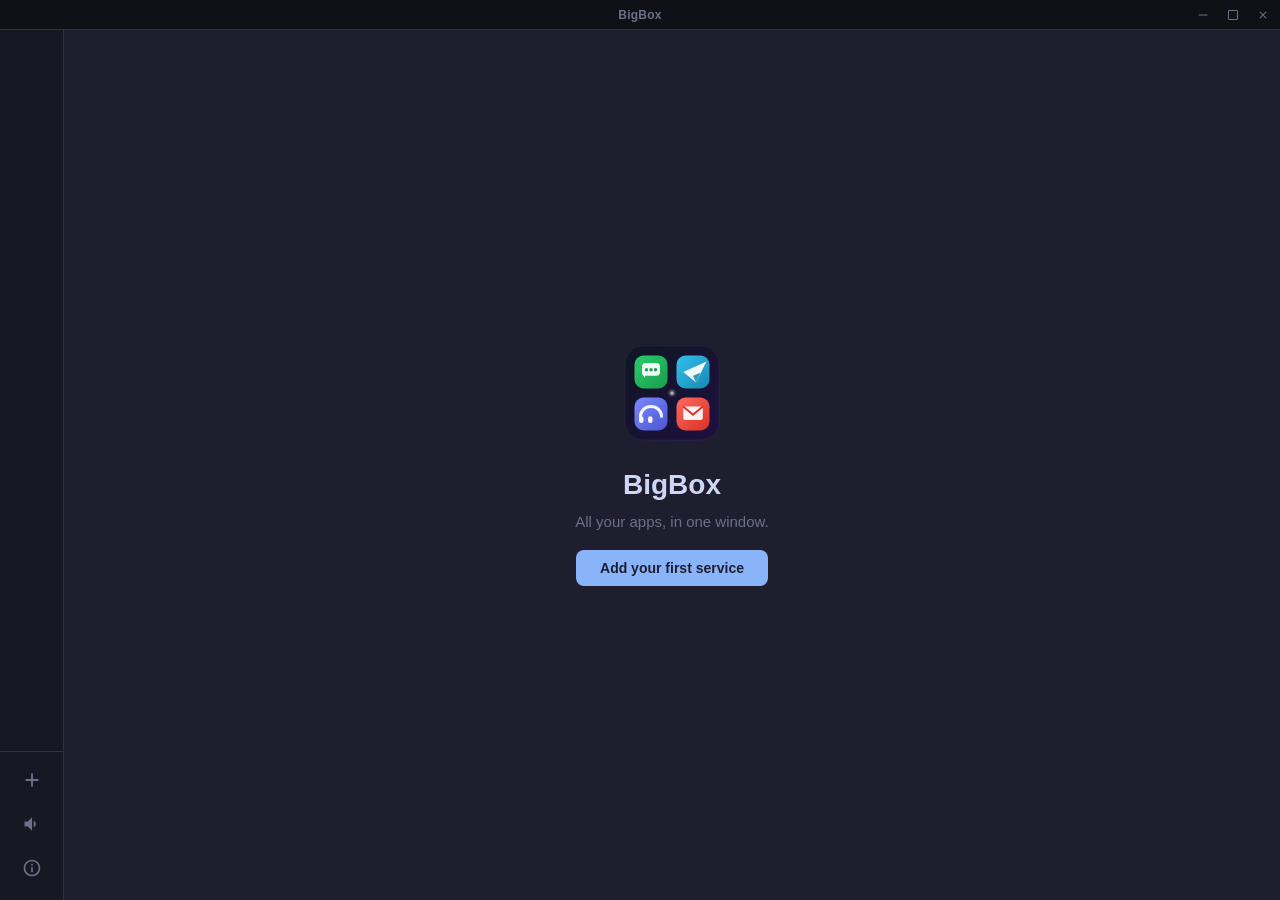
<file: frontend/index.html>
<!DOCTYPE html>
<html lang="en">
<head>
  <meta charset="UTF-8">
  <meta name="viewport" content="width=device-width, initial-scale=1.0">
  <title>BigBox</title>
  <link rel="stylesheet" href="style.css">
</head>
<body>
  <!-- Custom titlebar replaces system decorations -->
  <div id="titlebar" data-tauri-drag-region>
    <span class="titlebar-title">BigBox</span>
    <div class="titlebar-btns">
      <button id="btn-minimize" class="titlebar-btn" title="Minimizar">
        <svg width="12" height="12" viewBox="0 0 24 24" fill="currentColor"><rect x="3" y="11" width="18" height="2" rx="1"/></svg>
      </button>
      <button id="btn-maximize" class="titlebar-btn" title="Maximizar">
        <svg width="12" height="12" viewBox="0 0 24 24" fill="none" stroke="currentColor" stroke-width="2"><rect x="3" y="3" width="18" height="18" rx="1"/></svg>
      </button>
      <button id="btn-close" class="titlebar-btn titlebar-btn-close" title="Fechar">
        <svg width="12" height="12" viewBox="0 0 24 24" fill="currentColor"><path d="M19 6.41L17.59 5 12 10.59 6.41 5 5 6.41 10.59 12 5 17.59 6.41 19 12 13.41 17.59 19 19 17.59 13.41 12z"/></svg>
      </button>
    </div>
  </div>
  <div id="app">
    <!-- Single row: icon sidebar + content -->
    <div id="main-row">
      <!-- Sidebar: icon-only, 64px wide -->
      <aside id="sidebar">
        <ul id="service-list"></ul>

        <div class="sidebar-footer">
          <!-- Add service -->
          <button id="btn-add" class="icon-btn sidebar-icon-btn" title="Add service">
            <svg width="22" height="22" viewBox="0 0 24 24" fill="currentColor">
              <path d="M19 13h-6v6h-2v-6H5v-2h6V5h2v6h6v2z"/>
            </svg>
          </button>

          <!-- Mute toggle -->
          <button id="btn-mute" class="icon-btn sidebar-icon-btn mute-btn" title="Mute all" data-muted="false">
            <svg id="icon-sound" width="20" height="20" viewBox="0 0 24 24" fill="currentColor">
              <path d="M3 9v6h4l5 5V4L7 9H3zm13.5 3c0-1.77-1.02-3.29-2.5-4.03v8.05c1.48-.73 2.5-2.25 2.5-4.02z"/>
            </svg>
            <svg id="icon-muted" width="20" height="20" viewBox="0 0 24 24" fill="currentColor" style="display:none">
              <path d="M16.5 12c0-1.77-1.02-3.29-2.5-4.03v2.21l2.45 2.45c.03-.2.05-.41.05-.63zm2.5 0c0 .94-.2 1.82-.54 2.64l1.51 1.51C20.63 14.91 21 13.5 21 12c0-4.28-2.99-7.86-7-8.77v2.06c2.89.86 5 3.54 5 6.71zM4.27 3L3 4.27 7.73 9H3v6h4l5 5v-6.73l4.25 4.25c-.67.52-1.42.93-2.25 1.18v2.06c1.38-.31 2.63-.95 3.69-1.81L19.73 21 21 19.73l-9-9L4.27 3zM12 4L9.91 6.09 12 8.18V4z"/>
            </svg>
          </button>
        <!-- About -->
          <button id="btn-about" class="icon-btn sidebar-icon-btn" title="About BigBox">
            <svg width="20" height="20" viewBox="0 0 24 24" fill="currentColor">
              <path d="M11 7h2v2h-2zm0 4h2v6h-2zm1-9C6.48 2 2 6.48 2 12s4.48 10 10 10 10-4.48 10-10S17.52 2 12 2zm0 18c-4.41 0-8-3.59-8-8s3.59-8 8-8 8 3.59 8 8-3.59 8-8 8z"/>
            </svg>
          </button>
        </div>
      </aside>

      <!-- Content area: service WebViews from Tauri go here -->
      <main id="content">
        <div id="welcome">
          <div class="welcome-inner">
            <img src="bigbox.svg" class="welcome-logo" alt="BigBox" width="96" height="96">
            <h1>BigBox</h1>
            <p>All your apps, in one window.</p>
            <button class="btn-primary" id="btn-welcome-add">Add your first service</button>
          </div>
        </div>
      </main>
    </div>
  </div>

  <!-- Add / Manage Services dialog -->
  <dialog id="dialog-add">
    <div class="dialog-header">
      <h2>Manage Services</h2>
      <button id="btn-dialog-close" class="icon-btn">
        <svg width="16" height="16" viewBox="0 0 24 24" fill="currentColor">
          <path d="M19 6.41L17.59 5 12 10.59 6.41 5 5 6.41 10.59 12 5 17.59 6.41 19 12 13.41 17.59 19 19 17.59 13.41 12z"/>
        </svg>
      </button>
    </div>
    <div class="dialog-body">
      <section class="dialog-section">
        <h3>Available services</h3>
        <div id="catalog-grid"></div>
      </section>
      <section class="dialog-section" id="section-active" style="display:none">
        <h3>Your active services</h3>
        <ul id="active-list"></ul>
      </section>
    </div>
  </dialog>

  <!-- Server URL prompt (self-hosted services, e.g. Carbonio) -->
  <dialog id="dialog-url">
    <div class="dialog-header">
      <h2 id="url-title">Server URL</h2>
      <button id="btn-url-close" class="icon-btn">
        <svg width="16" height="16" viewBox="0 0 24 24" fill="currentColor">
          <path d="M19 6.41L17.59 5 12 10.59 6.41 5 5 6.41 10.59 12 5 17.59 6.41 19 12 13.41 17.59 19 19 17.59 13.41 12z"/>
        </svg>
      </button>
    </div>
    <div class="dialog-body">
      <p class="url-hint">Enter your server's webmail address.</p>
      <input id="url-input" type="url" placeholder="https://mail.example.com" autocomplete="off" spellcheck="false" />
      <div class="url-actions">
        <button id="btn-url-cancel" class="btn-secondary">Cancel</button>
        <button id="btn-url-confirm" class="btn-primary">Add</button>
      </div>
    </div>
  </dialog>

  
  <!-- About dialog -->
  <dialog id="dialog-about">
    <div class="dialog-header">
      <h2>About BigBox</h2>
      <button id="btn-about-close" class="icon-btn">
        <svg width="16" height="16" viewBox="0 0 24 24" fill="currentColor">
          <path d="M19 6.41L17.59 5 12 10.59 6.41 5 5 6.41 10.59 12 5 17.59 6.41 19 12 13.41 17.59 19 19 17.59 13.41 12z"/>
        </svg>
      </button>
    </div>
    <div class="dialog-body about-body">
      <div class="about-logo">
        <img src="bigbox.svg" alt="BigBox" width="80" height="80">
      </div>
      <h3 class="about-title">BigBox</h3>
      <p class="about-subtitle">All your apps, in one window.</p>
      <div class="about-details">
        <p>by <strong>Heitor Faria</strong></p>
        <a href="https://github.com/podheitor/bigbox" class="about-link" target="_blank">
          <svg width="16" height="16" viewBox="0 0 24 24" fill="currentColor"><path d="M12 2A10 10 0 0 0 2 12c0 4.42 2.87 8.17 6.84 9.5.5.08.66-.23.66-.5v-1.69c-2.77.6-3.36-1.34-3.36-1.34-.46-1.16-1.11-1.47-1.11-1.47-.91-.62.07-.6.07-.6 1 .07 1.53 1.03 1.53 1.03.87 1.52 2.34 1.07 2.91.83.09-.65.35-1.09.63-1.34-2.22-.25-4.55-1.11-4.55-4.92 0-1.11.38-2 1.03-2.71-.1-.25-.45-1.29.1-2.64 0 0 .84-.27 2.75 1.02.79-.22 1.65-.33 2.5-.33.85 0 1.71.11 2.5.33 1.91-1.29 2.75-1.02 2.75-1.02.55 1.35.2 2.39.1 2.64.65.71 1.03 1.6 1.03 2.71 0 3.82-2.34 4.66-4.57 4.91.36.31.69.92.69 1.85V21c0 .27.16.59.67.5C19.14 20.16 22 16.42 22 12A10 10 0 0 0 12 2z"/></svg>
          github.com/podheitor/bigbox
        </a>
        <a href="https://www.youtube.com/@PodHeitor/join" class="about-link about-support" target="_blank">
          <svg width="16" height="16" viewBox="0 0 24 24" fill="currentColor"><path d="M12 2C6.48 2 2 6.48 2 12s4.48 10 10 10 10-4.48 10-10S17.52 2 12 2zm-2 14.5v-9l6 4.5-6 4.5z"/></svg>
          Apoiar o projeto no YouTube
        </a>
      </div>
    </div>
  </dialog>

  <script>
    // Prevent WebKit's default "Inspect Element" context menu app-wide
    document.addEventListener('contextmenu', e => {
      // Allow context menu on service items (sidebar handles its own right-click menu)
      if (e.target.closest('.service-item')) {
        return; // let the sidebar handler manage it
      }
      // Allow default only outside the shell UI (never for our custom elements)
      e.preventDefault();
    });
  </script>
  <script src="app.js"></script>
</body>
</html>
</file>
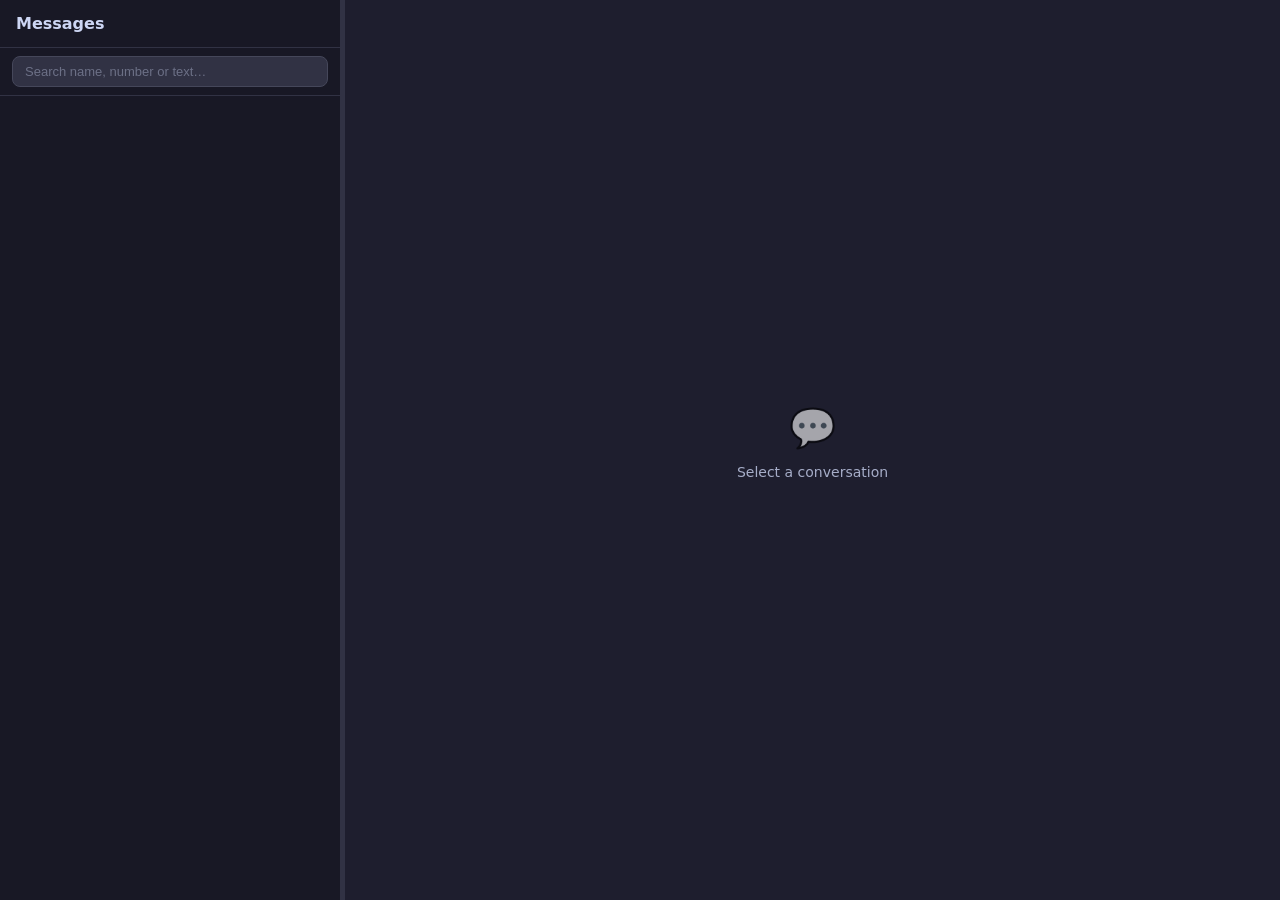
<file: frontend/sms/index.html>
<!DOCTYPE html>
<html lang="en">
<head>
  <meta charset="UTF-8">
  <meta name="viewport" content="width=device-width, initial-scale=1.0">
  <title>Phone SMS</title>
  <link rel="stylesheet" href="sms.css">
</head>
<body>
  <!-- Pairing overlay: shown until a device is paired -->
  <div id="pairing" class="overlay hidden">
    <div class="pairing-card">
      <div class="pairing-icon">📱</div>
      <h1>Connect your phone</h1>
      <p class="muted">
        Install <strong>KDE Connect</strong> on your Android phone, put it on the
        same Wi-Fi as this computer, then pair below. SMS/MMS only — Android only.
      </p>
      <div id="device-list" class="device-list">
        <p class="muted searching">Searching for phones on your network…</p>
      </div>
    </div>
  </div>

  <!-- Main two-pane SMS view -->
  <div id="app" class="sms-app">
    <aside class="convo-pane">
      <header class="pane-header">
        <h1>Messages</h1>
        <span id="device-pill" class="device-pill" title="Connected device"></span>
      </header>
      <div class="convo-search-wrap">
        <input id="convo-search" class="convo-search" type="search"
               placeholder="Search name, number or text…" autocomplete="off">
      </div>
      <div id="convo-list" class="convo-list"></div>
    </aside>

    <div id="resizer" class="resizer" title="Drag to resize"></div>

    <section class="thread-pane">
      <header id="thread-header" class="thread-header hidden">
        <button id="back-btn" class="icon-btn" title="Back">←</button>
        <div class="thread-who">
          <span id="thread-name" class="thread-name"></span>
          <span id="thread-addr" class="thread-addr muted"></span>
        </div>
      </header>

      <div id="thread-empty" class="thread-empty">
        <div class="thread-empty-inner">
          <div class="thread-empty-icon">💬</div>
          <p class="muted">Select a conversation</p>
        </div>
      </div>

      <div id="messages" class="messages hidden"></div>

      <footer id="composer" class="composer hidden">
        <textarea id="compose-input" rows="1" placeholder="Type a message…"></textarea>
        <button id="send-btn" class="send-btn" title="Send">➤</button>
      </footer>
    </section>
  </div>

  <!-- Toast for an incoming pairing request -->
  <div id="pair-request" class="pair-request hidden">
    <span id="pair-request-text"></span>
    <div class="pair-request-actions">
      <button id="pair-accept" class="btn primary">Accept</button>
      <button id="pair-dismiss" class="btn">Dismiss</button>
    </div>
  </div>

  <script src="sms.js"></script>
</body>
</html>
</file>
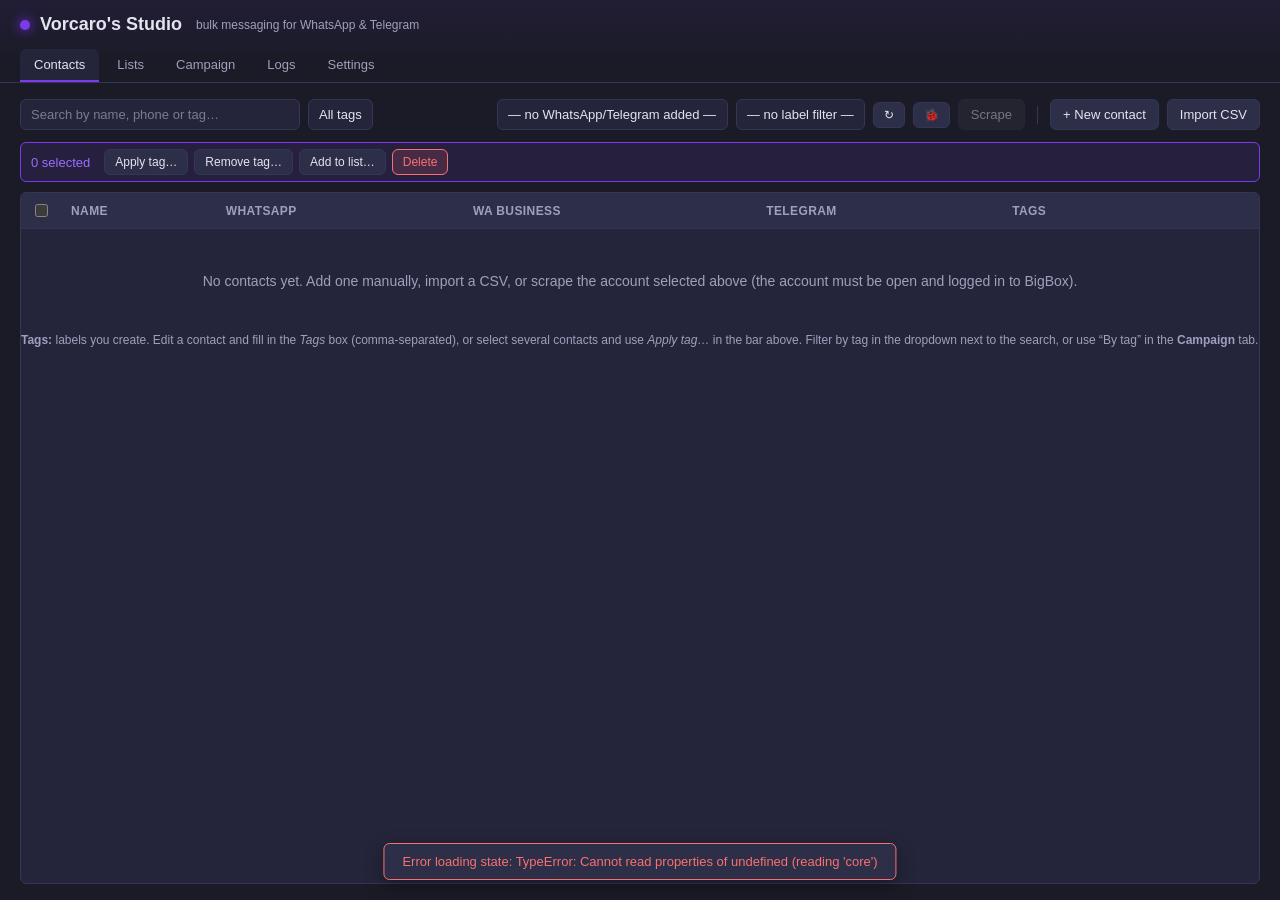
<file: frontend/vorcaro/index.html>
<!DOCTYPE html>
<html lang="pt-BR">
<head>
  <meta charset="UTF-8">
  <meta name="viewport" content="width=device-width, initial-scale=1.0">
  <title>Vorcaro's Studio</title>
  <link rel="stylesheet" href="studio.css">
</head>
<body>
  <header class="studio-header">
    <div class="studio-title">
      <span class="studio-dot"></span>
      <h1>Vorcaro's Studio</h1>
      <span class="studio-sub" data-i18n="app.subtitle">mensagens em lote para WhatsApp & Telegram</span>
    </div>
    <nav class="studio-tabs">
      <button class="tab active" data-tab="contacts" data-i18n="tab.contacts">Contatos</button>
      <button class="tab" data-tab="lists" data-i18n="tab.lists">Listas</button>
      <button class="tab" data-tab="campaign" data-i18n="tab.campaign">Campanha</button>
      <button class="tab" data-tab="logs" data-i18n="tab.logs">Logs</button>
      <button class="tab" data-tab="settings" data-i18n="tab.settings">Configurações</button>
    </nav>
  </header>

  <main class="studio-main">

    <!-- ─── CONTACTS ─────────────────────────────────────────── -->
    <section class="panel active" data-panel="contacts">
      <div class="panel-toolbar">
        <input type="search" id="contact-search" data-i18n-placeholder="contacts.search.placeholder" placeholder="Buscar por nome, telefone ou tag…">
        <select id="contact-tag-filter">
          <option value="" data-i18n="contacts.tagFilter.all">Todas as tags</option>
        </select>
        <div class="spacer"></div>
        <select id="scrape-workspace" data-i18n-title="scrape.workspace.title" title="Conta a raspar"></select>
        <select id="scrape-label" data-i18n-title="scrape.label.title" title="Filtrar por etiqueta antes de raspar">
          <option value="" data-i18n="scrape.label.none">— sem filtro de etiqueta —</option>
        </select>
        <button class="btn btn-small" id="btn-refresh-labels" data-i18n-title="btn.refreshLabels.title" title="Carregar etiquetas desta conta">↻</button>
        <button class="btn btn-small" id="btn-debug-dom" data-i18n-title="btn.debugDom.title" title="Diagnosticar DOM do topo do painel (cole o resultado pro dev)">🐞</button>
        <button class="btn" id="btn-scrape" data-i18n="btn.scrape" data-i18n-title="btn.scrape.title" title="Raspar conversas da conta selecionada">Raspar</button>
        <span style="width:1px;background:var(--border);height:18px;margin:0 4px"></span>
        <button class="btn" id="btn-new-contact" data-i18n="btn.newContact">+ Novo contato</button>
        <button class="btn" id="btn-import-csv" data-i18n="btn.importCsv">Importar CSV</button>
        <input type="file" id="csv-file" accept=".csv,text/csv" hidden>
      </div>

      <div class="bulk-bar" id="bulk-bar" hidden>
        <span id="bulk-count">0 selecionados</span>
        <button class="btn btn-small" id="btn-bulk-tag" data-i18n="btn.bulkTag">Aplicar tag…</button>
        <button class="btn btn-small" id="btn-bulk-untag" data-i18n="btn.bulkUntag">Remover tag…</button>
        <button class="btn btn-small" id="btn-bulk-add-list" data-i18n="btn.bulkAddList">Adicionar à lista…</button>
        <button class="btn btn-small btn-danger" id="btn-bulk-delete" data-i18n="btn.bulkDelete">Apagar</button>
      </div>

      <div class="table-wrap">
        <table class="contacts-table">
          <thead>
            <tr>
              <th class="col-check"><input type="checkbox" id="check-all"></th>
              <th data-i18n="contacts.col.name">Nome</th>
              <th data-i18n="contacts.col.whatsapp">WhatsApp</th>
              <th data-i18n="contacts.col.waBusiness">WA Business</th>
              <th data-i18n="contacts.col.telegram">Telegram</th>
              <th data-i18n="contacts.col.tags">Tags</th>
              <th class="col-actions"></th>
            </tr>
          </thead>
          <tbody id="contacts-body"></tbody>
        </table>
        <p class="empty" id="contacts-empty" data-i18n="contacts.empty" hidden>
          Sem contatos ainda. Adicione manualmente, importe um CSV, ou raspe a conta
          selecionada acima (a conta precisa estar aberta e logada no BigBox).
        </p>
        <p class="hint" data-i18n-html="contacts.tagsHint" style="margin-top:8px;font-size:12px;color:var(--fg-dim)">
          <strong>Tags:</strong> rótulos que você cria. Edite um contato e preencha a caixa
          <em>Tags</em> (separe por vírgula), ou selecione vários contatos e use
          <em>Aplicar tag…</em> na barra acima. Filtre por tag no menu suspenso ao lado
          da busca, ou use “Por tag” na aba <strong>Campanha</strong>.
        </p>
      </div>
    </section>

    <!-- ─── LISTS ───────────────────────────────────────────── -->
    <section class="panel" data-panel="lists">
      <div class="panel-toolbar">
        <button class="btn" id="btn-new-list" data-i18n="btn.newList">+ Nova lista</button>
      </div>
      <div class="lists-split">
        <aside class="lists-side">
          <ul id="lists-ul"></ul>
          <p class="empty" id="lists-empty" data-i18n="lists.empty" hidden>
            Nenhuma lista ainda. Listas agrupam contatos para envio em campanhas.
          </p>
        </aside>
        <section class="list-detail" id="list-detail" hidden>
          <header class="list-detail-head">
            <input type="text" id="list-name-input" data-i18n-placeholder="list.name.placeholder" placeholder="Nome da lista">
            <button class="btn btn-small" id="btn-rename-list" data-i18n="btn.renameList">Renomear</button>
            <button class="btn btn-small btn-danger" id="btn-delete-list" data-i18n="btn.deleteList">Apagar lista</button>
          </header>
          <div class="list-members">
            <h3><span data-i18n="list.members.heading">Membros</span> (<span id="list-member-count">0</span>)</h3>
            <ul id="list-members-ul"></ul>
          </div>
          <div class="list-add">
            <h3 data-i18n="list.add.heading">Adicionar contatos</h3>
            <input type="search" id="list-add-search" data-i18n-placeholder="list.add.search.placeholder" placeholder="Buscar contatos para adicionar…">
            <ul id="list-add-ul"></ul>
          </div>
        </section>
      </div>
    </section>

    <!-- ─── CAMPAIGN ────────────────────────────────────────── -->
    <section class="panel" data-panel="campaign">
      <div class="campaign-layout">
        <div class="campaign-form">
          <h2 data-i18n="campaign.heading">Nova campanha</h2>

          <label class="field">
            <span data-i18n="campaign.name.label">Nome da campanha</span>
            <input type="text" id="camp-name" data-i18n-placeholder="campaign.name.placeholder" placeholder="Ex.: Promo de aniversário">
          </label>

          <label class="field">
            <span data-i18n="campaign.platform.label">Plataforma</span>
            <select id="camp-platform">
              <option value="whatsapp_web" data-i18n="platform.whatsapp_web">WhatsApp (Web)</option>
              <option value="whatsapp_business_web" data-i18n="platform.whatsapp_business_web">WhatsApp Business (Web)</option>
              <option value="telegram" data-i18n="platform.telegram">Telegram</option>
              <option value="whatsapp_cloud_api" data-i18n="platform.whatsapp_cloud_api">WhatsApp Cloud API (Meta)</option>
            </select>
          </label>

          <label class="field" id="camp-workspace-row">
            <span data-i18n="campaign.workspace.label">Conta (workspace) — qual aba do BigBox vai mandar</span>
            <select id="camp-workspace"></select>
          </label>

          <label class="field">
            <span data-i18n="campaign.target.label">Destinatários</span>
            <select id="camp-target-mode">
              <option value="list" data-i18n="campaign.target.list">Por lista salva</option>
              <option value="tag" data-i18n="campaign.target.tag">Por tag</option>
              <option value="adhoc" data-i18n="campaign.target.adhoc">Contatos selecionados na aba Contatos</option>
            </select>
          </label>

          <label class="field" id="camp-list-row">
            <span data-i18n="campaign.list.label">Lista</span>
            <select id="camp-list-id"></select>
          </label>

          <label class="field" id="camp-tag-row" hidden>
            <span data-i18n="campaign.tag.label">Tag</span>
            <select id="camp-tag-name"></select>
          </label>

          <p id="camp-adhoc-row" class="hint" hidden>
            <span data-i18n-html="campaign.adhoc.pre">Use a aba <strong>Contatos</strong> para selecionar os destinatários
            via as checkboxes.</span> <span id="camp-adhoc-count">0</span> <span data-i18n="campaign.adhoc.post">selecionado(s).</span>
          </p>

          <div id="camp-cloud-section" hidden>
            <label class="field">
              <span data-i18n="campaign.cloud.msgType.label">Tipo de mensagem (Cloud API)</span>
              <select id="camp-cloud-msg-type">
                <option value="template" data-i18n="campaign.cloud.msgType.template">Template aprovado (recomendado)</option>
                <option value="freeform" data-i18n="campaign.cloud.msgType.freeform">Texto livre (só funciona dentro da janela 24h)</option>
              </select>
            </label>
            <label class="field" id="camp-template-row">
              <span data-i18n="campaign.template.label">Template</span>
              <div style="display:flex;gap:6px">
                <select id="camp-template-name" style="flex:1"></select>
                <button type="button" class="btn btn-small" id="btn-refresh-templates">↻</button>
              </div>
              <small id="camp-template-preview" style="color:var(--fg-dim);font-size:11px;margin-top:4px;white-space:pre-wrap"></small>
            </label>
            <div id="camp-template-params"></div>
          </div>

          <label class="field" id="camp-body-row">
            <span data-i18n-html="campaign.body.label">Mensagem — variáveis: <code>{nome}</code>, <code>{firstname}</code>, <code>{whatsapp}</code>, <code>{telegram}</code>, <code>{tag}</code>, <code>{notes}</code></span>
            <textarea id="camp-body" rows="6" data-i18n-placeholder="campaign.body.placeholder" placeholder="Olá {firstname}, …"></textarea>
            <div class="emoji-bar">
              <button type="button" class="btn btn-small" id="btn-emoji" data-i18n="btn.emoji" data-i18n-title="btn.emoji.title" title="Inserir emoji">😀 Emojis</button>
              <span class="hint" data-i18n-html="campaign.emoji.hint" style="font-size:11px;color:var(--fg-dim)">
                ou use o atalho do sistema (KDE: <kbd>Meta+.</kbd>, GNOME: <kbd>Ctrl+;</kbd>)
              </span>
            </div>
          </label>

          <label class="field">
            <span data-i18n="campaign.attach.label">Anexo (opcional — imagem, vídeo, documento ou áudio)</span>
            <div class="attach-row">
              <button type="button" class="btn btn-small" id="btn-pick-attachment" data-i18n="btn.pickAttachment">+ Anexar arquivo</button>
              <input type="file" id="camp-file" hidden>
              <div id="camp-attach-list"></div>
            </div>
          </label>

          <label class="field">
            <span data-i18n="campaign.schedule.label">Agendar envio (opcional — deixe em branco para iniciar agora)</span>
            <input type="datetime-local" id="camp-schedule">
          </label>

          <div class="campaign-actions">
            <button class="btn" id="btn-preview" data-i18n="btn.preview">Pré-visualizar</button>
            <button class="btn btn-primary" id="btn-start" data-i18n="btn.start">Iniciar envio</button>
          </div>

          <div id="camp-preview-box" class="preview-box" hidden></div>
        </div>

        <aside class="campaign-side">
          <h3 data-i18n="campaign.recent.heading">Campanhas recentes</h3>
          <ul id="camp-recent"></ul>
        </aside>
      </div>
    </section>

    <!-- ─── LOGS ────────────────────────────────────────────── -->
    <section class="panel" data-panel="logs">
      <div class="logs-toolbar">
        <select id="logs-campaign-select"></select>
        <span id="logs-status-pill" class="pill">—</span>
        <div class="spacer"></div>
        <button class="btn btn-small" id="btn-pause" data-i18n="logs.pause">Pausar</button>
        <button class="btn btn-small" id="btn-resume" data-i18n="logs.resume">Retomar</button>
        <button class="btn btn-small btn-danger" id="btn-abort" data-i18n="logs.abort">Abortar</button>
      </div>
      <div class="logs-summary" id="logs-summary"></div>
      <div class="table-wrap">
        <table class="contacts-table">
          <thead>
            <tr>
              <th data-i18n="logs.col.when">Quando</th>
              <th data-i18n="logs.col.contact">Contato</th>
              <th data-i18n="logs.col.status">Status</th>
              <th data-i18n="logs.col.error">Erro</th>
            </tr>
          </thead>
          <tbody id="logs-body"></tbody>
        </table>
        <p class="empty" id="logs-empty" data-i18n="logs.empty">Selecione uma campanha acima para ver o progresso.</p>
      </div>
    </section>

    <!-- ─── SETTINGS ────────────────────────────────────────── -->
    <section class="panel" data-panel="settings">
      <div class="settings-form">
        <label>
          <span data-i18n="settings.language.label">Idioma / Language</span>
          <select id="set-language">
            <option value="pt-BR">Português (BR)</option>
            <option value="en">English</option>
          </select>
        </label>

        <hr style="border:0;border-top:1px solid var(--border);margin:24px 0">

        <h2 data-i18n="settings.heading">Configurações de envio</h2>
        <p class="hint" data-i18n-html="settings.hint">
          Os <em>defaults</em> são conservadores para reduzir o risco de banimento do WhatsApp.
        </p>

        <label>
          <span data-i18n="settings.minDelay">Atraso mínimo entre envios (segundos)</span>
          <input type="number" id="set-min-delay" min="0" max="3600">
        </label>
        <label>
          <span data-i18n="settings.maxDelay">Atraso máximo entre envios (segundos)</span>
          <input type="number" id="set-max-delay" min="0" max="3600">
        </label>
        <label>
          <span data-i18n="settings.dailyCap">Limite diário por plataforma</span>
          <input type="number" id="set-daily-cap" min="0" max="100000">
        </label>
        <label>
          <span data-i18n="settings.warn">Aviso quando destinatários &gt;</span>
          <input type="number" id="set-warn" min="0" max="100000">
        </label>
        <label>
          <span data-i18n="settings.autopause">Pausa automática após N falhas seguidas</span>
          <input type="number" id="set-autopause" min="0" max="100">
        </label>
        <label>
          <span data-i18n="settings.retries">Tentativas extras por destinatário em caso de falha</span>
          <input type="number" id="set-retries" min="0" max="10">
        </label>

        <div class="settings-actions">
          <button class="btn" id="btn-save-settings" data-i18n="btn.saveSettings">Salvar</button>
          <span id="settings-saved-flag" class="ok" data-i18n="settings.saved" hidden>Salvo ✓</span>
        </div>

        <hr style="border:0;border-top:1px solid var(--border);margin:24px 0">

        <h2 data-i18n="cloud.heading">WhatsApp Cloud API (Meta)</h2>
        <p class="hint" data-i18n-html="cloud.hint">
          Conta verificada na Meta Business + Permanent Access Token. Sem janela de 24h
          só dá pra mandar <strong>templates aprovados</strong>. Anexos via Cloud API ficam
          para a Phase F.2.
        </p>
        <label>
          <span data-i18n="cloud.token.label">Access Token (não é exibido depois de salvo)</span>
          <input type="password" id="cloud-token" placeholder="EAA…">
        </label>
        <label>
          <span data-i18n="cloud.phoneId.label">Phone Number ID</span>
          <input type="text" id="cloud-phone-id">
        </label>
        <label>
          <span data-i18n="cloud.wabaId.label">WhatsApp Business Account ID (para templates)</span>
          <input type="text" id="cloud-waba-id">
        </label>
        <label>
          <span data-i18n="cloud.version.label">API version (opcional)</span>
          <input type="text" id="cloud-version" placeholder="v17.0">
        </label>
        <div class="settings-actions">
          <button class="btn" id="btn-save-cloud" data-i18n="btn.saveCloud">Salvar credenciais</button>
          <button class="btn" id="btn-test-cloud" data-i18n="btn.testCloud">Testar conexão</button>
          <span id="cloud-status" class="ok" hidden></span>
        </div>
      </div>
    </section>
  </main>

  <!-- ─── Contact modal ──────────────────────────────────────── -->
  <dialog id="dlg-contact">
    <form id="contact-form">
      <header><h2 id="dlg-contact-title" data-i18n="dlg.contact.new">Novo contato</h2></header>
      <label><span data-i18n="contact.name.label">Nome</span><input type="text" name="display_name" required></label>
      <label><span data-i18n="contact.whatsapp.label">WhatsApp (E.164)</span><input type="text" name="whatsapp" placeholder="+5561912345678"></label>
      <label><span data-i18n="contact.waBusiness.label">WhatsApp Business</span><input type="text" name="whatsapp_business" placeholder="+5561912345678"></label>
      <label><span data-i18n="contact.telegram.label">Telegram (@usuário ou telefone)</span><input type="text" name="telegram" placeholder="@fulano"></label>
      <label><span data-i18n="contact.tags.label">Tags (separe por vírgula)</span><input type="text" name="tags" data-i18n-placeholder="contact.tags.placeholder" placeholder="clientes-vip, família, …"></label>
      <label><span data-i18n="contact.notes.label">Notas</span><textarea name="notes" rows="3"></textarea></label>
      <footer>
        <button type="button" class="btn" id="btn-contact-cancel" data-i18n="btn.cancel">Cancelar</button>
        <button type="submit" class="btn btn-primary" data-i18n="btn.save">Salvar</button>
      </footer>
    </form>
  </dialog>

  <!-- ─── Prompt modal (lightweight reuse) ──────────────────── -->
  <dialog id="dlg-prompt">
    <form method="dialog">
      <header><h2 id="dlg-prompt-title">…</h2></header>
      <label><span id="dlg-prompt-label">…</span>
        <input type="text" id="dlg-prompt-input" required>
      </label>
      <footer>
        <button type="button" class="btn" id="btn-prompt-cancel" data-i18n="btn.cancel">Cancelar</button>
        <button type="submit" class="btn btn-primary" data-i18n="btn.ok">OK</button>
      </footer>
    </form>
  </dialog>

  <!-- ─── DOM diagnostic dump modal ─────────────────────────── -->
  <dialog id="dlg-debug">
    <header style="padding:18px 22px 0">
      <h2 data-i18n="dlg.debug.title">Diagnóstico do DOM (topo do painel)</h2>
      <p data-i18n="dlg.debug.hint" style="color:var(--fg-dim);font-size:12px;margin:4px 0 0">
        Copie tudo abaixo e cole pro dev para que ele escreva o seletor correto.
      </p>
    </header>
    <div style="padding:12px 22px 0">
      <textarea id="debug-dump-text" rows="20" readonly
        style="width:100%;background:var(--bg);color:var(--fg);border:1px solid var(--border);
               border-radius:6px;font-family:monospace;font-size:11px;padding:8px;white-space:pre;overflow:auto"></textarea>
    </div>
    <footer style="padding:12px 22px 18px;display:flex;justify-content:flex-end;gap:8px">
      <button type="button" class="btn" id="btn-debug-copy" data-i18n="btn.copy">Copiar</button>
      <button type="button" class="btn btn-primary" id="btn-debug-close" data-i18n="btn.close">Fechar</button>
    </footer>
  </dialog>

  <!-- ─── Scrape result modal ───────────────────────────────── -->
  <dialog id="dlg-scrape">
    <header style="padding:18px 22px 0">
      <h2 id="dlg-scrape-title" data-i18n="dlg.scrape.title">Resultado da raspagem</h2>
      <p id="dlg-scrape-status" style="color:var(--fg-dim);font-size:12px;margin:4px 0 0"></p>
    </header>
    <div style="padding:12px 22px 0">
      <div style="display:flex;gap:8px;align-items:center;margin-bottom:8px">
        <label style="flex-direction:row;gap:6px;color:var(--fg)">
          <input type="checkbox" id="scrape-check-all" checked>
          <span data-i18n="scrape.selectAll">Selecionar todos</span>
        </label>
        <input type="search" id="scrape-search" data-i18n-placeholder="scrape.filter.placeholder" placeholder="Filtrar…" style="margin-left:auto;background:var(--bg);border:1px solid var(--border);color:var(--fg);padding:5px 8px;border-radius:6px;font-size:12px;width:200px">
      </div>
      <div style="max-height:340px;overflow:auto;border:1px solid var(--border);border-radius:6px">
        <table class="contacts-table" id="scrape-table">
          <thead>
            <tr>
              <th class="col-check"></th>
              <th data-i18n="scrape.col.name">Nome</th>
              <th data-i18n="scrape.col.handle">Telefone / Username</th>
            </tr>
          </thead>
          <tbody id="scrape-body"></tbody>
        </table>
      </div>
    </div>
    <footer style="padding:12px 22px 18px;display:flex;justify-content:flex-end;gap:8px">
      <button type="button" class="btn" id="btn-scrape-cancel" data-i18n="btn.cancel">Cancelar</button>
      <button type="button" class="btn btn-primary" id="btn-scrape-import" data-i18n="btn.scrapeImport">Importar selecionados</button>
    </footer>
  </dialog>

  <!-- ─── Choose-list modal ─────────────────────────────────── -->
  <dialog id="dlg-pick-list">
    <form method="dialog">
      <header><h2 data-i18n="dlg.pickList.title">Adicionar à lista</h2></header>
      <select id="pick-list-select"></select>
      <footer>
        <button type="button" class="btn" id="btn-pick-list-cancel" data-i18n="btn.cancel">Cancelar</button>
        <button type="submit" class="btn btn-primary" data-i18n="btn.add">Adicionar</button>
      </footer>
    </form>
  </dialog>

  <div id="toast" class="toast" hidden></div>

  <script src="i18n.js"></script>
  <script src="studio.js"></script>
</body>
</html>
</file>
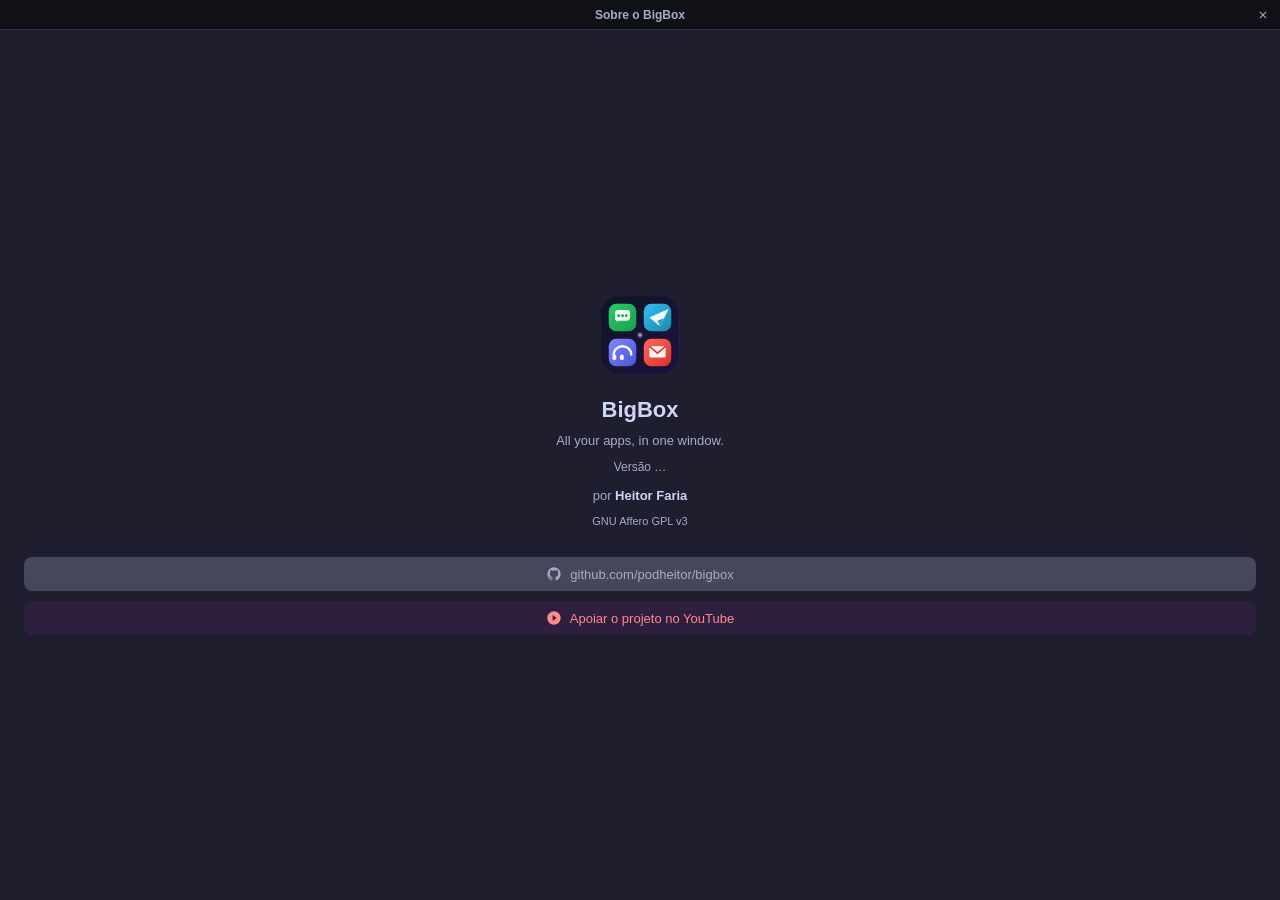
<file: frontend/about.html>
<!DOCTYPE html>
<html lang="pt-BR">
<head>
  <meta charset="UTF-8">
  <meta name="viewport" content="width=device-width, initial-scale=1.0">
  <title>BigBox — About</title>
  <style>
    *, *::before, *::after { box-sizing: border-box; margin: 0; padding: 0; }
    :root {
      --bg: #1e1e2e; --bg-hover: #313244; --btn-bg: #45475a;
      --text: #cdd6f4; --text-muted: #a6adc8; --border: #313244;
    }
    html, body {
      width: 100vw; height: 100vh;
      background: var(--bg); color: var(--text);
      font-family: -apple-system, BlinkMacSystemFont, "Segoe UI", Roboto, sans-serif;
      font-size: 14px; overflow: hidden;
    }
    /* ── Titlebar ─────────────────────────────── */
    #titlebar {
      height: 30px; background: #0f1116;
      display: grid; grid-template-columns: 1fr auto 1fr;
      align-items: center; padding: 0 4px;
      user-select: none; -webkit-user-select: none;
      border-bottom: 1px solid var(--border);
    }
    .titlebar-title { grid-column: 2; font-size: 12px; font-weight: 600; color: var(--text-muted); }
    .titlebar-btns  { grid-column: 3; display: flex; gap: 4px; justify-self: end; }
    .titlebar-btn {
      display: flex; align-items: center; justify-content: center;
      width: 26px; height: 22px;
      background: transparent; border: none; border-radius: 4px;
      cursor: pointer; color: var(--text-muted);
      transition: background 0.1s, color 0.1s;
    }
    .titlebar-btn:hover { background: var(--bg-hover); color: var(--text); }
    .titlebar-btn-close:hover { background: #f38ba8; color: #1e1e2e; }
    /* ── Content ──────────────────────────────── */
    #content {
      height: calc(100vh - 30px);
      display: flex; flex-direction: column; align-items: center;
      justify-content: center; gap: 10px; padding: 24px;
      text-align: center;
    }
    #content img { border-radius: 22px; display: block; }
    h1 { font-size: 22px; font-weight: 700; margin-top: 12px; }
    .subtitle { font-size: 13px; color: var(--text-muted); }
    .author { color: var(--text-muted); font-size: 13px; margin-top: 4px; }
    .author strong { color: var(--text); font-weight: 600; }
    .version { font-size: 12px; color: var(--text-muted); margin-top: 2px; font-variant-numeric: tabular-nums; }
    .links { display: flex; flex-direction: column; gap: 10px; width: 100%; margin-top: 12px; }
    .link-btn {
      display: flex; align-items: center; justify-content: center; gap: 8px;
      padding: 9px 16px; border-radius: 8px;
      background: var(--btn-bg); color: var(--text-muted);
      text-decoration: none; font-size: 13px;
      border: none; cursor: pointer; width: 100%;
      transition: background 0.15s, color 0.15s;
    }
    .link-btn:hover { background: var(--bg-hover); color: var(--text); }
    .link-btn-support { background: #2d1f3d; color: #ff8a8a; }
    .link-btn-support:hover { background: #3d1f4d; color: #ffaaaa; }

    .license{font-size:11px;color:var(--text-muted);margin:2px 0 8px;}
    .license-link{color:var(--accent);text-decoration:none;cursor:pointer;}
    .license-link:hover{text-decoration:underline;}
  </style>
</head>
<body>
  <div id="titlebar" data-tauri-drag-region>
    <span></span>
    <span class="titlebar-title">Sobre o BigBox</span>
    <div class="titlebar-btns">
      <button id="btn-close" class="titlebar-btn titlebar-btn-close" title="Fechar">
        <svg width="12" height="12" viewBox="0 0 24 24" fill="currentColor">
          <path d="M19 6.41L17.59 5 12 10.59 6.41 5 5 6.41 10.59 12 5 17.59 6.41 19 12 13.41 17.59 19 19 17.59 13.41 12z"/>
        </svg>
      </button>
    </div>
  </div>

  <div id="content">
    <img src="bigbox.svg" alt="BigBox" width="80" height="80">
    <h1>BigBox</h1>
    <p class="subtitle">All your apps, in one window.</p>
    <p class="version" id="app-version">Versão …</p>
    <p class="author">por <strong>Heitor Faria</strong></p>
    <p class="license"><a class="license-link" id="btn-license" href="#">GNU Affero GPL v3</a></p>
    <div class="links">
      <button class="link-btn" id="btn-github">
        <svg width="16" height="16" viewBox="0 0 24 24" fill="currentColor">
          <path d="M12 2A10 10 0 0 0 2 12c0 4.42 2.87 8.17 6.84 9.5.5.08.66-.23.66-.5v-1.69c-2.77.6-3.36-1.34-3.36-1.34-.46-1.16-1.11-1.47-1.11-1.47-.91-.62.07-.6.07-.6 1 .07 1.53 1.03 1.53 1.03.87 1.52 2.34 1.07 2.91.83.09-.65.35-1.09.63-1.34-2.22-.25-4.55-1.11-4.55-4.92 0-1.11.38-2 1.03-2.71-.1-.25-.45-1.29.1-2.64 0 0 .84-.27 2.75 1.02.79-.22 1.65-.33 2.5-.33.85 0 1.71.11 2.5.33 1.91-1.29 2.75-1.02 2.75-1.02.55 1.35.2 2.39.1 2.64.65.71 1.03 1.6 1.03 2.71 0 3.82-2.34 4.66-4.57 4.91.36.31.69.92.69 1.85V21c0 .27.16.59.67.5C19.14 20.16 22 16.42 22 12A10 10 0 0 0 12 2z"/>
        </svg>
        github.com/podheitor/bigbox
      </button>
      <button class="link-btn link-btn-support" id="btn-youtube">
        <svg width="16" height="16" viewBox="0 0 24 24" fill="currentColor">
          <path d="M12 2C6.48 2 2 6.48 2 12s4.48 10 10 10 10-4.48 10-10S17.52 2 12 2zm-2 14.5v-9l6 4.5-6 4.5z"/>
        </svg>
        Apoiar o projeto no YouTube
      </button>
    </div>
  </div>

  <script>
    const { invoke } = window.__TAURI__.core;
    const { getCurrentWindow } = window.__TAURI__.window;
    const { getVersion, getTauriVersion } = window.__TAURI__.app;
    const win = getCurrentWindow();

    document.getElementById('btn-close').addEventListener('click', () => win.close());

    (async () => {
      try {
        const v = await getVersion();
        const tv = await getTauriVersion().catch(() => null);
        document.getElementById('app-version').textContent =
          'Versão ' + v + (tv ? ' · Tauri ' + tv : '');
      } catch (e) {
        document.getElementById('app-version').textContent = '';
      }
    })();

        document.getElementById('btn-license').addEventListener('click', async(e)=>{e.preventDefault();await invoke('open_url',{url:'https://www.gnu.org/licenses/agpl-3.0'});});
    document.getElementById('btn-github').addEventListener('click', async () => {
      try { await invoke('open_url', { url: 'https://github.com/podheitor/bigbox' }); }
      catch(e) { console.error(e); }
    });

    document.getElementById('btn-youtube').addEventListener('click', async () => {
      try { await invoke('open_url', { url: 'https://www.youtube.com/@PodHeitor/join' }); }
      catch(e) { console.error(e); }
    });
  </script>
</body>
</html>
</file>
<file: frontend/style.css>
/* ── Custom titlebar (decorations=false) ──────────────── */
#titlebar {
  height: 30px;
  background: #0f1116;
  /* grid: [spacer] [title center] [buttons right] */
  display: grid;
  grid-template-columns: 1fr auto 1fr;
  align-items: center;
  padding: 0 4px;
  user-select: none;
  -webkit-user-select: none;
  flex-shrink: 0;
  border-bottom: 1px solid #313244;
}

.titlebar-title {
  grid-column: 2;
  font-size: 12px;
  font-weight: 600;
  color: var(--text-muted);
  letter-spacing: 0.02em;
  white-space: nowrap;
}

.titlebar-btns {
  grid-column: 3;
  display: flex;
  gap: 4px;
  justify-self: end;
}

.titlebar-btn {
  display: flex;
  align-items: center;
  justify-content: center;
  width: 26px;
  height: 22px;
  background: transparent;
  border: none;
  border-radius: 4px;
  cursor: pointer;
  color: var(--text-muted);
  transition: background 0.1s, color 0.1s;
}

.titlebar-btn:hover { background: var(--bg-hover); color: var(--text); }
.titlebar-btn-close:hover { background: #f38ba8; color: #1e1e2e; }

body {
  display: flex;
  flex-direction: column;
}

/* ── Reset & base ─────────────────────────────────────── */
*, *::before, *::after { box-sizing: border-box; margin: 0; padding: 0; }

:root {
  --sidebar-w: 64px;  /* icon-only sidebar width */

  --bg:         #1e1e2e;
  --bg-sidebar: #181825;
  --bg-hover:   #313244;
  --bg-active:  #45475a;
  --text:       #cdd6f4;
  --text-muted: #6c7086;
  --accent:     #89b4fa;
  --border:     #313244;
  --danger:     #f38ba8;
  --btn-bg:     #313244;
}

html {
  margin: 0; padding: 0;
  width: 100vw; height: 100vh;
  overflow: hidden;
  background: transparent;
}

body {
  margin: 0; padding: 0;
  width: 100vw; height: 100vh;
  overflow: hidden;
  background: var(--bg);
  font-family: -apple-system, BlinkMacSystemFont, "Segoe UI", Roboto, sans-serif;
  font-size: 14px;
  color: var(--text);
}

/* ── App layout ───────────────────────────────────────── */
#app {
  width: 100vw;
  height: calc(100vh - 30px);
  overflow: hidden;
}

/* ── Main row: full height, sidebar + content ─────────── */
#main-row {
  display: flex;
  width: 100vw;
  height: calc(100vh - 30px);
  overflow: hidden;
}

/* ── Sidebar: 64px icon-only column ──────────────────── */
#sidebar {
  width: var(--sidebar-w);
  min-width: var(--sidebar-w);
  max-width: var(--sidebar-w);
  height: calc(100vh - 30px);
  background: var(--bg-sidebar);
  border-right: 1px solid var(--border);
  display: flex;
  flex-direction: column;
  align-items: center;
  overflow: hidden;
  flex-shrink: 0;
  z-index: 10;
}

/* ── Service list ────────────────────────────────────── */
#service-list {
  flex: 1;
  overflow-y: auto;
  overflow-x: hidden;
  list-style: none;
  padding: 8px 0;
  width: 100%;
  display: flex;
  flex-direction: column;
  align-items: center;
}

#service-list::-webkit-scrollbar { width: 3px; }
#service-list::-webkit-scrollbar-thumb { background: var(--bg-active); border-radius: 2px; }

/* ── Service item (icon-only avatar button) ──────────── */
.service-item {
  width: 100%;
  display: flex;
  justify-content: center;
  padding: 4px 0;
  position: relative;
  user-select: none;
  -webkit-user-select: none;
}

.service-item.active::before {
  content: '';
  position: absolute;
  left: 0;
  top: 50%;
  transform: translateY(-50%);
  width: 3px;
  height: 32px;
  background: var(--accent);
  border-radius: 0 2px 2px 0;
}

.service-item.dragging { opacity: 0.4; }
.service-item.drag-over { background: transparent; }

/* drop indicator bar with animation */
.service-item.drop-above::before,
.service-item.drop-below::after {
  animation: dropIndicatorIn 0.15s ease-out;
}

@keyframes dropIndicatorIn {
  from {
    opacity: 0;
    transform: scaleX(0);
  }
  to {
    opacity: 1;
    transform: scaleX(1);
  }
}

.service-item.drop-above::before {
  content: '';
  position: absolute;
  top: 0; left: 8px; right: 8px;
  height: 2px;
  background: var(--accent);
  border-radius: 1px;
  z-index: 10;
}
.service-item.drop-below::after {
  content: '';
  position: absolute;
  bottom: 0; left: 8px; right: 8px;
  height: 2px;
  background: var(--accent);
  border-radius: 1px;
  z-index: 10;
}

.service-btn {
  display: flex;
  align-items: center;
  justify-content: center;
  width: 44px;
  height: 44px;
  background: transparent;
  border: none;
  border-radius: 12px;
  cursor: pointer;
  transition: background 0.15s, transform 0.1s;
  padding: 0;
}

.service-btn:hover { background: var(--bg-hover); transform: scale(1.06); }
.service-item.active .service-btn { background: var(--bg-active); }

/* ── Avatar circle ───────────────────────────────────── */
.avatar {
  display: inline-flex;
  align-items: center;
  justify-content: center;
  width: 36px;
  height: 36px;
  border-radius: 10px;
  color: #fff;
  font-size: 15px;
  font-weight: 700;
  user-select: none;
  flex-shrink: 0;
}

/* White brand glyph masked onto the colored avatar circle (falls back to the
   letter when a service has no icon file). */
.avatar .glyph,
.catalog-avatar .glyph {
  width: 22px;
  height: 22px;
  background-color: #fff;
  -webkit-mask-repeat: no-repeat;
  mask-repeat: no-repeat;
  -webkit-mask-position: center;
  mask-position: center;
  -webkit-mask-size: contain;
  mask-size: contain;
}

/* Full-color brand logo on a white avatar circle. */
.avatar .logo,
.catalog-avatar .logo {
  width: 24px;
  height: 24px;
  object-fit: contain;
}

/* ── Sidebar footer (controls at bottom) ─────────────── */
.sidebar-footer {
  width: 100%;
  padding: 8px 0 12px;
  display: flex;
  flex-direction: column;
  align-items: center;
  gap: 4px;
  border-top: 1px solid var(--border);
}

/* ── Generic icon button ─────────────────────────────── */
.icon-btn {
  display: flex;
  align-items: center;
  justify-content: center;
  width: 32px;
  height: 32px;
  background: transparent;
  border: none;
  border-radius: 6px;
  cursor: pointer;
  color: var(--text-muted);
  transition: all 0.15s;
}

.icon-btn:hover { background: var(--bg-hover); color: var(--text); }

/* Sidebar control buttons: slightly larger */
.sidebar-icon-btn {
  width: 40px;
  height: 40px;
  border-radius: 10px;
}

.mute-btn[data-muted="true"] { color: var(--danger); }

/* ── Content area ─────────────────────────────────────── */
#content {
  flex: 1;
  position: relative;
  background: var(--bg);
  overflow: hidden;
  /* WebViews from Tauri are placed here by the backend */
}

/* ── Welcome screen ──────────────────────────────────── */
#welcome {
  display: flex;
  align-items: center;
  justify-content: center;
  height: 100%;
  width: 100%;
  position: absolute;
  inset: 0;
}

#welcome.hidden { display: none; }

.welcome-inner {
  text-align: center;
  display: flex;
  flex-direction: column;
  align-items: center;
  gap: 12px;
  padding: 40px;
}

.welcome-logo {
  display: block;
  width: 96px;
  height: 96px;
  margin: 0 auto 16px;
  border-radius: 22px;
}

.welcome-inner h1 { font-size: 28px; font-weight: 700; }
.welcome-inner p  { font-size: 15px; color: var(--text-muted); }

.btn-primary {
  padding: 10px 24px;
  background: var(--accent);
  color: #1e1e2e;
  border: none;
  border-radius: 8px;
  font-size: 14px;
  font-weight: 600;
  cursor: pointer;
  margin-top: 8px;
  transition: opacity 0.15s;
}
.btn-primary:hover { opacity: 0.85; }

/* ── Dialog ──────────────────────────────────────────── */
dialog {
  /* showModal() top-layer: margin:auto centers in viewport */
  margin: auto;
  background: var(--bg);
  border: 1px solid var(--border);
  border-radius: 12px;
  padding: 0;
  color: var(--text);
  max-width: 620px;
  width: 95vw;
  max-height: 80vh;
  box-shadow: 0 8px 32px rgba(0,0,0,0.5);
}

dialog::backdrop {
  background: rgba(0,0,0,0.6);
  backdrop-filter: blur(2px);
}

.dialog-header {
  display: flex;
  align-items: center;
  justify-content: space-between;
  padding: 16px 20px;
  border-bottom: 1px solid var(--border);
}
.dialog-header h2 { font-size: 16px; font-weight: 600; }

.dialog-body {
  padding: 20px;
  overflow-y: auto;
  max-height: calc(80vh - 60px);
  display: flex;
  flex-direction: column;
  gap: 24px;
}

.dialog-section h3 {
  font-size: 12px;
  font-weight: 600;
  text-transform: uppercase;
  letter-spacing: 0.08em;
  color: var(--text-muted);
  margin-bottom: 12px;
}

/* ── Server URL prompt ────────────────────────────────── */
#dialog-url { max-width: 440px; }
.url-hint {
  font-size: 13px;
  color: var(--text-muted);
  margin-bottom: 4px;
}
#url-input {
  width: 100%;
  padding: 10px 12px;
  background: var(--bg-hover);
  border: 1px solid var(--border);
  border-radius: 8px;
  color: var(--text);
  font-size: 14px;
  outline: none;
  transition: border-color 0.15s;
}
#url-input:focus  { border-color: var(--accent); }
#url-input.invalid { border-color: #e64553; }
.url-actions {
  display: flex;
  justify-content: flex-end;
  gap: 8px;
}
.url-actions .btn-primary { margin-top: 0; }
.btn-secondary {
  padding: 10px 20px;
  background: var(--bg-hover);
  color: var(--text);
  border: 1px solid var(--border);
  border-radius: 8px;
  font-size: 14px;
  font-weight: 600;
  cursor: pointer;
  transition: background 0.15s;
}
.btn-secondary:hover { background: var(--border); }

/* ── Catalog grid ─────────────────────────────────────── */
#catalog-grid {
  display: grid;
  grid-template-columns: repeat(auto-fill, minmax(100px, 1fr));
  gap: 8px;
}

.catalog-item {
  display: flex;
  flex-direction: column;
  align-items: center;
  gap: 6px;
  padding: 12px 8px;
  background: var(--btn-bg);
  border: 1px solid var(--border);
  border-radius: 10px;
  cursor: pointer;
  color: var(--text);
  font-size: 12px;
  transition: all 0.15s;
  text-align: center;
}
.catalog-item:hover {
  background: var(--bg-hover);
  border-color: var(--accent);
  transform: translateY(-1px);
}

.catalog-avatar {
  display: flex;
  align-items: center;
  justify-content: center;
  width: 36px;
  height: 36px;
  border-radius: 10px;
  color: #fff;
  font-size: 16px;
  font-weight: 700;
}

/* ── Active services list ────────────────────────────── */
#active-list { list-style: none; display: flex; flex-direction: column; gap: 4px; }

.active-item {
  display: flex;
  align-items: center;
  gap: 10px;
  padding: 8px 10px;
  background: var(--btn-bg);
  border-radius: 8px;
}
.active-item .svc-name { flex: 1; font-size: 13px; }

.remove-btn {
  display: flex;
  align-items: center;
  justify-content: center;
  width: 28px;
  height: 28px;
  background: transparent;
  border: none;
  border-radius: 6px;
  cursor: pointer;
  color: var(--text-muted);
  transition: all 0.15s;
  flex-shrink: 0;
}
.remove-btn:hover { background: rgba(243,139,168,0.15); color: var(--danger); }

/* ── About dialog ─────────────────────────────────────── */
.about-body {
  display: flex;
  flex-direction: column;
  align-items: center;
  padding: 24px 32px 32px;
  gap: 8px;
  text-align: center;
  min-width: 300px;
}

.about-logo img {
  border-radius: 22px;
  display: block;
}

.about-title {
  font-size: 20px;
  font-weight: 700;
  color: var(--text);
  margin: 8px 0 0;
}

.about-subtitle {
  font-size: 13px;
  color: var(--text-muted);
  margin: 0;
}

.about-details {
  display: flex;
  flex-direction: column;
  align-items: center;
  gap: 12px;
  margin-top: 16px;
  width: 100%;
}

.about-details p {
  color: var(--text-muted);
  font-size: 13px;
  margin: 0;
}

.about-details strong {
  color: var(--text);
  font-weight: 600;
}

.about-link {
  display: flex;
  align-items: center;
  gap: 8px;
  padding: 8px 16px;
  background: var(--bg-hover);
  border-radius: 8px;
  color: var(--text-muted);
  text-decoration: none;
  font-size: 13px;
  width: 100%;
  justify-content: center;
  transition: background 0.15s, color 0.15s;
}

.about-link:hover {
  background: var(--btn-bg);
  color: var(--text);
}

.about-support {
  background: #2d1f3d;
  color: #ff6a6a;
}

.about-support:hover {
  background: #3d1f4d;
  color: #ff8a8a;
}

/* ── Notification badges ──────────────────────────────── */
.service-item { position: relative; }

.badge {
  position: absolute;
  top: 4px;
  right: 4px;
  min-width: 16px;
  height: 16px;
  padding: 0 4px;
  background: #f38ba8;   /* Catppuccin red */
  color: #1e1e2e;
  border-radius: 8px;
  font-size: 9px;
  font-weight: 700;
  line-height: 16px;
  text-align: center;
  pointer-events: none;
  display: none;         /* hidden until count > 0 */
}

.badge.visible { display: block; }

/* ── Context menu ─────────────────────────────────────── */
.ctx-menu {
  position: fixed;
  background: var(--bg-hover);
  border: 1px solid var(--border);
  border-radius: 6px;
  padding: 4px 0;
  min-width: 160px;
  box-shadow: 0 4px 16px rgba(0,0,0,0.4);
  z-index: 9999;
  font-size: 12px;
}

.ctx-menu-item {
  display: block;
  width: 100%;
  padding: 8px 14px;
  background: transparent;
  border: none;
  color: var(--text);
  text-align: left;
  cursor: pointer;
  font-size: 13px;
}

.ctx-menu-item:hover { background: var(--bg-active); }
.ctx-menu-item:last-child { color: var(--danger); }
</file>
<file: frontend/sms/sms.css>
/* SPDX-License-Identifier: AGPL-3.0-or-later
   Phone SMS pane — Catppuccin Mocha palette, matching the BigBox shell. */

:root {
  --base:    #1e1e2e;
  --mantle:  #181825;
  --crust:   #11111b;
  --surface0:#313244;
  --surface1:#45475a;
  --text:    #cdd6f4;
  --subtext: #a6adc8;
  --overlay: #6c7086;
  --blue:    #89b4fa;
  --sky:     #89dceb;
  --green:   #a6e3a1;
  --accent:  #34b7f1;
}

* { box-sizing: border-box; }

html, body {
  margin: 0;
  height: 100%;
  background: var(--base);
  color: var(--text);
  font-family: system-ui, -apple-system, "Segoe UI", Roboto, sans-serif;
  font-size: 14px;
  overflow: hidden;
}

.hidden { display: none !important; }
.muted { color: var(--subtext); }

/* ── Two-pane layout ─────────────────────────────────────── */
.sms-app {
  display: flex;
  height: 100vh;
}

.convo-pane {
  width: 340px;
  min-width: 240px;
  max-width: 620px;
  flex-shrink: 0;
  display: flex;
  flex-direction: column;
  background: var(--mantle);
}

/* Draggable divider to resize the conversation list. */
.resizer {
  width: 5px;
  flex-shrink: 0;
  cursor: col-resize;
  background: var(--surface0);
  transition: background 0.15s;
}
.resizer:hover,
.resizer.dragging {
  background: var(--accent);
}

.pane-header {
  display: flex;
  align-items: center;
  justify-content: space-between;
  padding: 14px 16px;
  border-bottom: 1px solid var(--surface0);
}
.pane-header h1 { font-size: 16px; margin: 0; }

.device-pill {
  font-size: 11px;
  color: var(--crust);
  background: var(--green);
  border-radius: 10px;
  padding: 2px 8px;
  max-width: 130px;
  overflow: hidden;
  text-overflow: ellipsis;
  white-space: nowrap;
}
.device-pill:empty { display: none; }
.device-pill.offline { background: var(--overlay); color: var(--text); }

.convo-search-wrap {
  padding: 8px 12px;
  border-bottom: 1px solid var(--surface0);
}
.convo-search {
  width: 100%;
  box-sizing: border-box;
  background: var(--surface0);
  border: 1px solid var(--surface1);
  border-radius: 8px;
  padding: 7px 12px;
  color: var(--text);
  font-size: 13px;
  outline: none;
}
.convo-search::placeholder { color: var(--overlay); }
.convo-search:focus { border-color: var(--accent); }

.convo-list { overflow-y: auto; flex: 1; }
.empty-note { text-align: center; padding: 28px 16px; font-size: 13px; }

.convo-item {
  display: flex;
  gap: 10px;
  padding: 11px 16px;
  cursor: pointer;
  border-bottom: 1px solid rgba(49, 50, 68, 0.4);
}
.convo-item:hover { background: var(--surface0); }
.convo-item.active { background: var(--surface1); }

.avatar {
  flex: 0 0 38px;
  width: 38px; height: 38px;
  border-radius: 50%;
  background: var(--accent);
  color: var(--crust);
  display: flex; align-items: center; justify-content: center;
  font-weight: 600; font-size: 15px;
}
.avatar.photo {
  background-size: cover;
  background-position: center;
  background-repeat: no-repeat;
  color: transparent;
}

.convo-body { min-width: 0; flex: 1; }
.convo-top { display: flex; justify-content: space-between; gap: 8px; }
.convo-name { font-weight: 600; overflow: hidden; text-overflow: ellipsis; white-space: nowrap; }
.convo-time { font-size: 11px; color: var(--overlay); flex: 0 0 auto; }
.convo-snippet {
  color: var(--subtext);
  font-size: 13px;
  overflow: hidden; text-overflow: ellipsis; white-space: nowrap;
}
.convo-item.unread .convo-name { color: var(--text); }
.convo-item.unread .convo-snippet { color: var(--text); font-weight: 500; }
.convo-item.unread .avatar::after {
  content: ""; position: relative;
}

/* ── Thread pane ─────────────────────────────────────────── */
.thread-pane {
  flex: 1;
  display: flex;
  flex-direction: column;
  background: var(--base);
  min-width: 0;
}

.thread-header {
  display: flex;
  align-items: center;
  gap: 10px;
  padding: 12px 16px;
  border-bottom: 1px solid var(--surface0);
}
.thread-who { display: flex; flex-direction: column; min-width: 0; }
.thread-name { font-weight: 600; overflow: hidden; text-overflow: ellipsis; white-space: nowrap; }
.thread-addr { font-size: 12px; }

.icon-btn {
  background: none; border: none; color: var(--text);
  font-size: 18px; cursor: pointer; padding: 4px 8px; border-radius: 6px;
}
.icon-btn:hover { background: var(--surface0); }

.thread-empty { flex: 1; display: flex; align-items: center; justify-content: center; }
.thread-empty-icon { font-size: 38px; text-align: center; opacity: 0.6; }

.messages {
  flex: 1;
  overflow-y: auto;
  padding: 16px;
  display: flex;
  flex-direction: column;
  gap: 6px;
}

.bubble {
  max-width: 72%;
  padding: 8px 12px;
  border-radius: 14px;
  line-height: 1.35;
  word-wrap: break-word;
  white-space: pre-wrap;
}
.bubble.them { align-self: flex-start; background: var(--surface0); border-bottom-left-radius: 4px; }
.bubble.me   { align-self: flex-end;   background: var(--blue); color: var(--crust); border-bottom-right-radius: 4px; }
.bubble .meta { display: block; font-size: 10px; opacity: 0.7; margin-top: 3px; }
.bubble .attach { font-size: 12px; font-style: italic; opacity: 0.8; }

/* ── Composer ────────────────────────────────────────────── */
.composer {
  display: flex;
  gap: 8px;
  padding: 10px 12px;
  border-top: 1px solid var(--surface0);
  align-items: flex-end;
}
#compose-input {
  flex: 1;
  resize: none;
  max-height: 120px;
  background: var(--surface0);
  color: var(--text);
  border: 1px solid var(--surface1);
  border-radius: 18px;
  padding: 9px 14px;
  font-family: inherit;
  font-size: 14px;
  outline: none;
}
#compose-input:focus { border-color: var(--accent); }
.send-btn {
  flex: 0 0 40px;
  width: 40px; height: 40px;
  border-radius: 50%;
  border: none;
  background: var(--accent);
  color: var(--crust);
  font-size: 16px;
  cursor: pointer;
}
.send-btn:disabled { opacity: 0.4; cursor: default; }

/* ── Pairing overlay ─────────────────────────────────────── */
.overlay {
  position: fixed; inset: 0;
  background: var(--base);
  display: flex; align-items: center; justify-content: center;
  z-index: 20;
}
.pairing-card {
  max-width: 420px;
  text-align: center;
  padding: 32px;
}
.pairing-icon { font-size: 48px; }
.pairing-card h1 { font-size: 20px; margin: 12px 0 8px; }
.pairing-card p { line-height: 1.5; }

.device-list { margin-top: 20px; display: flex; flex-direction: column; gap: 10px; }
.device-row {
  display: flex; align-items: center; justify-content: space-between;
  gap: 12px;
  background: var(--surface0);
  border-radius: 10px;
  padding: 12px 14px;
}
.device-row .name { font-weight: 600; }
.device-row .state { font-size: 12px; }
.searching { font-style: italic; }

.btn {
  background: var(--surface1);
  color: var(--text);
  border: none;
  border-radius: 8px;
  padding: 8px 14px;
  cursor: pointer;
  font-size: 13px;
}
.btn:hover { filter: brightness(1.15); }
.btn.primary { background: var(--accent); color: var(--crust); font-weight: 600; }
.btn:disabled { opacity: 0.5; cursor: default; }

/* ── Incoming pairing-request toast ──────────────────────── */
.pair-request {
  position: fixed;
  bottom: 16px; left: 50%; transform: translateX(-50%);
  background: var(--surface0);
  border: 1px solid var(--surface1);
  border-radius: 12px;
  padding: 14px 18px;
  display: flex; flex-direction: column; gap: 10px;
  z-index: 30;
  box-shadow: 0 8px 24px rgba(0,0,0,0.4);
}
.pair-request-actions { display: flex; gap: 8px; justify-content: flex-end; }
</file>
<file: frontend/vorcaro/studio.css>
/* Vorcaro's Studio — local panel hosted inside BigBox */

:root {
  --bg: #1a1b26;
  --bg-elev: #24253a;
  --bg-elev-2: #2d2e48;
  --fg: #e4e4f0;
  --fg-dim: #9ea0bd;
  --accent: #7c3aed;
  --accent-hi: #9b6dff;
  --border: #353656;
  --danger: #f87171;
  --ok: #4ade80;
  --warning: #fbbf24;
  --shadow: 0 6px 18px rgba(0,0,0,0.35);
}

* { box-sizing: border-box; }

html, body {
  margin: 0;
  height: 100%;
  background: var(--bg);
  color: var(--fg);
  font-family: -apple-system, "Segoe UI", Roboto, Ubuntu, "Cantarell", sans-serif;
  font-size: 14px;
  overflow: hidden;
  /* Tell the engine all native widgets in this document live in a dark
     surface. Stops WebKitGTK falling back to a light system palette for
     <select> popups, scrollbars, and form fields. */
  color-scheme: dark;
}

body {
  display: flex;
  flex-direction: column;
}

/* ── Header ───────────────────────────────────────────────── */
.studio-header {
  padding: 14px 20px 0;
  border-bottom: 1px solid var(--border);
  background: linear-gradient(180deg, rgba(124,58,237,0.08), transparent 80%);
}
.studio-title {
  display: flex;
  align-items: center;
  gap: 10px;
}
.studio-title h1 {
  margin: 0;
  font-size: 18px;
  font-weight: 600;
}
.studio-dot {
  width: 10px; height: 10px;
  border-radius: 50%;
  background: var(--accent);
  box-shadow: 0 0 12px var(--accent);
}
.studio-sub {
  color: var(--fg-dim);
  font-size: 12px;
  margin-left: 4px;
}
.studio-tabs {
  display: flex;
  gap: 4px;
  margin-top: 14px;
}
.tab {
  background: transparent;
  color: var(--fg-dim);
  border: 0;
  padding: 8px 14px;
  border-radius: 6px 6px 0 0;
  cursor: pointer;
  font-size: 13px;
  font-weight: 500;
  border-bottom: 2px solid transparent;
}
.tab:hover:not(.disabled) { color: var(--fg); background: var(--bg-elev); }
.tab.active {
  color: var(--fg);
  border-bottom-color: var(--accent);
  background: var(--bg-elev);
}
.tab.disabled {
  opacity: 0.45;
  cursor: not-allowed;
}

/* ── Main ─────────────────────────────────────────────────── */
.studio-main {
  flex: 1;
  overflow: hidden;
  position: relative;
}
.panel {
  position: absolute;
  inset: 0;
  display: none;
  flex-direction: column;
  padding: 16px 20px;
  overflow: auto;
}
.panel.active { display: flex; }

/* ── Toolbar ──────────────────────────────────────────────── */
.panel-toolbar {
  display: flex;
  gap: 8px;
  align-items: center;
  margin-bottom: 12px;
}
.panel-toolbar input[type="search"],
.panel-toolbar input[type="text"],
.panel-toolbar select {
  background: var(--bg-elev);
  border: 1px solid var(--border);
  color: var(--fg);
  padding: 7px 10px;
  border-radius: 6px;
  font-size: 13px;
  outline: none;
}
.panel-toolbar input::placeholder {
  color: var(--fg-dim);
  opacity: 0.7;
}
.panel-toolbar input[type="search"] { width: 280px; }
.panel-toolbar #scrape-workspace { min-width: 200px; }
.panel-toolbar input[type="search"]:focus,
.panel-toolbar input[type="text"]:focus,
.panel-toolbar select:focus {
  border-color: var(--accent);
}
.spacer { flex: 1; }

/* ── Native select / option contrast fix ───────────────────
   WebKitGTK renders <option> using OS-defaulted palette, which on
   dark themes can land white-on-white. Use color-scheme: dark to tell
   the engine to pick its DARK widget palette, and force explicit colors
   on every state with !important so theme overrides can't bleed through. */
select {
  background-color: var(--bg-elev) !important;
  color: var(--fg) !important;
  border: 1px solid var(--border);
  border-radius: 6px;
  font-size: 13px;
  padding: 6px 10px;
  appearance: none;
  -webkit-appearance: none;
  /* Custom chevron so the native one doesn't render as a black square. */
  background-image: url("data:image/svg+xml;utf8,<svg xmlns='http://www.w3.org/2000/svg' viewBox='0 0 24 24' fill='%239ea0bd'><path d='M7 10l5 5 5-5z'/></svg>");
  background-repeat: no-repeat;
  background-position: right 6px center;
  background-size: 16px 16px;
  padding-right: 28px;
  /* Tell the rendering engine this control lives on a dark surface; the
     popup widget will pick its dark palette where supported. */
  color-scheme: dark;
}
select:hover { border-color: var(--accent); }
select:focus { border-color: var(--accent); outline: none; }
select:disabled { opacity: 0.6; cursor: not-allowed; }
select option {
  background-color: #24253a !important;
  color: #e4e4f0 !important;
  padding: 6px;
}
select option:checked,
select option:hover,
select option:focus {
  background: var(--accent) !important;
  color: #ffffff !important;
}
select option:disabled {
  color: #6c6e8c !important;
}

/* ── Buttons ──────────────────────────────────────────────── */
.btn {
  background: var(--bg-elev-2);
  color: var(--fg);
  border: 1px solid var(--border);
  padding: 7px 12px;
  border-radius: 6px;
  font-size: 13px;
  cursor: pointer;
  font-weight: 500;
}
.btn:hover { border-color: var(--accent); }
.btn:active { transform: translateY(1px); }
.btn-primary {
  background: var(--accent);
  border-color: var(--accent);
  color: white;
}
.btn-primary:hover { background: var(--accent-hi); border-color: var(--accent-hi); }
.btn-small { padding: 5px 10px; font-size: 12px; }
.btn-danger {
  background: rgba(248,113,113,0.15);
  border-color: var(--danger);
  color: var(--danger);
}
.btn-danger:hover { background: rgba(248,113,113,0.25); }

/* ── Bulk bar ─────────────────────────────────────────────── */
.bulk-bar {
  display: flex;
  gap: 6px;
  align-items: center;
  background: rgba(124,58,237,0.12);
  border: 1px solid var(--accent);
  padding: 6px 10px;
  border-radius: 6px;
  margin-bottom: 10px;
  font-size: 13px;
}
#bulk-count { margin-right: 8px; color: var(--accent-hi); font-weight: 500; }

/* ── Table ────────────────────────────────────────────────── */
.table-wrap {
  flex: 1;
  overflow: auto;
  border: 1px solid var(--border);
  border-radius: 6px;
  background: var(--bg-elev);
}
.contacts-table {
  width: 100%;
  border-collapse: collapse;
  font-size: 13px;
}
.contacts-table th, .contacts-table td {
  padding: 8px 10px;
  text-align: left;
  border-bottom: 1px solid var(--border);
}
.contacts-table th {
  background: var(--bg-elev-2);
  position: sticky;
  top: 0;
  font-weight: 600;
  font-size: 12px;
  text-transform: uppercase;
  letter-spacing: 0.4px;
  color: var(--fg-dim);
  z-index: 1;
}
.contacts-table tr:hover td { background: rgba(124,58,237,0.06); }
.contacts-table .col-check { width: 30px; }
.contacts-table .col-actions { width: 110px; text-align: right; }
.contacts-table .row-actions { display: flex; gap: 4px; justify-content: flex-end; }
.contacts-table input[type="checkbox"] { accent-color: var(--accent); }
.empty {
  padding: 30px;
  text-align: center;
  color: var(--fg-dim);
}

/* ── Tag chips ────────────────────────────────────────────── */
.chip {
  display: inline-block;
  background: rgba(124,58,237,0.18);
  color: var(--accent-hi);
  padding: 2px 8px;
  border-radius: 10px;
  font-size: 11px;
  margin-right: 4px;
}

/* ── Lists tab ────────────────────────────────────────────── */
.lists-split {
  display: grid;
  grid-template-columns: 240px 1fr;
  gap: 16px;
  flex: 1;
  min-height: 0;
}
.lists-side ul {
  list-style: none;
  padding: 0;
  margin: 0;
  border: 1px solid var(--border);
  border-radius: 6px;
  background: var(--bg-elev);
  overflow: auto;
  max-height: 100%;
}
.lists-side li {
  padding: 10px 12px;
  border-bottom: 1px solid var(--border);
  cursor: pointer;
}
.lists-side li:last-child { border-bottom: 0; }
.lists-side li:hover { background: var(--bg-elev-2); }
.lists-side li.active { background: rgba(124,58,237,0.18); color: var(--accent-hi); }
.lists-side .meta { display: block; font-size: 11px; color: var(--fg-dim); margin-top: 2px; }

.list-detail {
  border: 1px solid var(--border);
  border-radius: 6px;
  background: var(--bg-elev);
  padding: 14px;
  overflow: auto;
}
.list-detail-head {
  display: flex; gap: 8px; align-items: center; margin-bottom: 12px;
}
.list-detail-head input {
  flex: 1;
  background: var(--bg);
  border: 1px solid var(--border);
  color: var(--fg);
  padding: 6px 10px;
  border-radius: 6px;
}
.list-members ul, .list-add ul {
  list-style: none;
  padding: 0;
  margin: 6px 0 12px;
  max-height: 240px;
  overflow: auto;
  border: 1px solid var(--border);
  border-radius: 6px;
}
.list-members li, .list-add li {
  padding: 6px 10px;
  border-bottom: 1px solid var(--border);
  display: flex; justify-content: space-between; align-items: center;
}
.list-members li:last-child, .list-add li:last-child { border-bottom: 0; }
.list-add input[type="search"] {
  width: 100%;
  background: var(--bg);
  border: 1px solid var(--border);
  color: var(--fg);
  padding: 6px 10px;
  border-radius: 6px;
}
.list-add li button, .list-members li button {
  background: transparent;
  border: 0;
  color: var(--accent-hi);
  cursor: pointer;
  font-size: 12px;
}
.list-add li button:hover { color: white; }
.list-members li button { color: var(--danger); }

/* ── Settings ─────────────────────────────────────────────── */
.settings-form {
  max-width: 540px;
}
.settings-form h2 { margin-top: 0; }
.settings-form .hint {
  color: var(--fg-dim);
  font-size: 12px;
  background: rgba(251,191,36,0.08);
  border-left: 3px solid var(--warning);
  padding: 8px 12px;
  border-radius: 0 6px 6px 0;
  margin-bottom: 18px;
}
.settings-form label {
  display: flex;
  align-items: center;
  justify-content: space-between;
  gap: 16px;
  padding: 8px 0;
  border-bottom: 1px solid var(--border);
}
.settings-form label span { flex: 1; }
.settings-form input[type="number"] {
  width: 110px;
  background: var(--bg-elev);
  border: 1px solid var(--border);
  color: var(--fg);
  padding: 6px 8px;
  border-radius: 6px;
  text-align: right;
}
.settings-actions {
  display: flex; align-items: center; gap: 12px; margin-top: 16px;
}
.ok { color: var(--ok); font-size: 12px; }

/* ── Campaign tab ─────────────────────────────────────────── */
.campaign-layout {
  display: grid;
  grid-template-columns: 1fr 280px;
  gap: 18px;
  flex: 1;
  min-height: 0;
}
.campaign-form {
  background: var(--bg-elev);
  border: 1px solid var(--border);
  border-radius: 8px;
  padding: 18px;
  overflow: auto;
}
.campaign-form h2 { margin: 0 0 14px; font-size: 16px; }
.field {
  display: flex;
  flex-direction: column;
  gap: 4px;
  margin-bottom: 12px;
  font-size: 12px;
  color: var(--fg-dim);
}
.field input, .field select, .field textarea {
  background: var(--bg);
  color: var(--fg);
  border: 1px solid var(--border);
  padding: 7px 10px;
  border-radius: 6px;
  font-size: 13px;
  font-family: inherit;
}
.field input:focus, .field select:focus, .field textarea:focus {
  outline: none;
  border-color: var(--accent);
}
.field textarea { resize: vertical; min-height: 90px; }
.hint code {
  background: var(--bg);
  padding: 1px 5px;
  border-radius: 4px;
  font-size: 12px;
  color: var(--accent-hi);
}

.campaign-actions {
  display: flex;
  gap: 8px;
  margin-top: 12px;
}

/* Disabled button — visible difference so users know it's not clickable */
.btn:disabled {
  opacity: 0.45;
  cursor: not-allowed;
  filter: grayscale(0.4);
}

.emoji-bar {
  display: flex;
  gap: 10px;
  align-items: center;
  margin-top: 6px;
}
.emoji-bar kbd {
  background: var(--bg);
  border: 1px solid var(--border);
  border-radius: 3px;
  padding: 1px 5px;
  font-size: 10px;
  font-family: monospace;
}
.emoji-popup {
  position: absolute;
  background: var(--bg-elev);
  border: 1px solid var(--border);
  border-radius: 8px;
  box-shadow: var(--shadow);
  padding: 8px;
  display: grid;
  grid-template-columns: repeat(10, 26px);
  gap: 2px;
  z-index: 200;
}
.emoji-popup button {
  background: transparent;
  border: 0;
  border-radius: 4px;
  width: 26px;
  height: 26px;
  font-size: 18px;
  cursor: pointer;
  padding: 0;
  line-height: 1;
}
.emoji-popup button:hover {
  background: var(--bg-elev-2);
}

.attach-row {
  display: flex;
  flex-direction: column;
  gap: 6px;
}
#camp-attach-list {
  display: flex;
  flex-direction: column;
  gap: 4px;
}
.attach-chip {
  display: flex;
  align-items: center;
  gap: 8px;
  background: var(--bg);
  border: 1px solid var(--border);
  padding: 5px 10px;
  border-radius: 6px;
  font-size: 12px;
}
.attach-chip .name { flex: 1; color: var(--fg); }
.attach-chip .size { color: var(--fg-dim); }
.attach-chip button {
  background: transparent;
  border: 0;
  color: var(--danger);
  cursor: pointer;
  font-size: 12px;
}

.preview-box {
  margin-top: 16px;
  background: var(--bg);
  border: 1px solid var(--border);
  padding: 12px 14px;
  border-radius: 6px;
  font-size: 13px;
}
.preview-box .row {
  display: flex;
  justify-content: space-between;
  padding: 3px 0;
}
.preview-box .row b { color: var(--fg); }
.preview-box .warn {
  margin-top: 10px;
  padding: 8px 10px;
  background: rgba(251,191,36,0.12);
  border-left: 3px solid var(--warning);
  color: var(--warning);
  font-size: 12px;
}

.campaign-side {
  background: var(--bg-elev);
  border: 1px solid var(--border);
  border-radius: 8px;
  padding: 14px;
  overflow: auto;
}
.campaign-side h3 { margin: 0 0 10px; font-size: 13px; color: var(--fg-dim); text-transform: uppercase; letter-spacing: 0.4px; }
.campaign-side ul { list-style: none; padding: 0; margin: 0; }
.campaign-side li {
  padding: 8px 10px;
  border-bottom: 1px solid var(--border);
  font-size: 13px;
  cursor: pointer;
}
.campaign-side li:last-child { border: 0; }
.campaign-side li:hover { background: var(--bg-elev-2); }
.campaign-side .meta { display: block; font-size: 11px; color: var(--fg-dim); margin-top: 2px; }

/* ── Logs tab ─────────────────────────────────────────────── */
.logs-toolbar {
  display: flex;
  gap: 8px;
  align-items: center;
  margin-bottom: 10px;
}
.logs-toolbar select {
  background: var(--bg-elev);
  border: 1px solid var(--border);
  color: var(--fg);
  padding: 6px 10px;
  border-radius: 6px;
  font-size: 13px;
  min-width: 240px;
}
.pill {
  display: inline-block;
  padding: 2px 10px;
  border-radius: 10px;
  background: var(--bg-elev-2);
  font-size: 11px;
  font-weight: 600;
  text-transform: uppercase;
  letter-spacing: 0.4px;
}
.pill.running   { background: rgba(74,222,128,0.18); color: var(--ok); }
.pill.scheduled { background: rgba(96,165,250,0.18); color: #93c5fd; }
.pill.paused    { background: rgba(251,191,36,0.18); color: var(--warning); }
.pill.aborted   { background: rgba(248,113,113,0.18); color: var(--danger); }
.pill.done      { background: rgba(124,58,237,0.18); color: var(--accent-hi); }
.pill.draft     { background: var(--bg-elev-2); color: var(--fg-dim); }
.logs-summary {
  display: flex;
  gap: 14px;
  background: var(--bg-elev);
  border: 1px solid var(--border);
  padding: 10px 14px;
  border-radius: 6px;
  margin-bottom: 10px;
  font-size: 13px;
}
.logs-summary .stat b { color: var(--fg); margin-right: 4px; }

.status-cell.sent       { color: var(--ok); }
.status-cell.failed     { color: var(--danger); }
.status-cell.invalid    { color: var(--warning); }
.status-cell.skipped    { color: var(--fg-dim); }

/* ── Placeholder panels ───────────────────────────────────── */
.placeholder {
  max-width: 540px;
  margin: 40px auto;
  background: var(--bg-elev);
  border: 1px solid var(--border);
  padding: 24px;
  border-radius: 8px;
}
.placeholder h2 { margin-top: 0; }
.placeholder code {
  background: var(--bg);
  padding: 1px 6px;
  border-radius: 4px;
  font-size: 12px;
}

/* ── Dialogs ──────────────────────────────────────────────── */
dialog {
  background: var(--bg-elev);
  color: var(--fg);
  border: 1px solid var(--border);
  border-radius: 8px;
  padding: 0;
  box-shadow: var(--shadow);
  max-width: 480px;
  width: 90vw;
}
dialog::backdrop { background: rgba(0,0,0,0.5); backdrop-filter: blur(2px); }
dialog form { padding: 18px 22px; display: flex; flex-direction: column; gap: 12px; }
dialog header h2 { margin: 0 0 4px; font-size: 16px; }
dialog label { display: flex; flex-direction: column; gap: 4px; font-size: 12px; color: var(--fg-dim); }
dialog label input, dialog label textarea, dialog label select, dialog select {
  background: var(--bg);
  color: var(--fg);
  border: 1px solid var(--border);
  padding: 7px 10px;
  border-radius: 6px;
  font-size: 13px;
  font-family: inherit;
}
dialog label input:focus, dialog label textarea:focus, dialog label select:focus, dialog select:focus {
  outline: none;
  border-color: var(--accent);
}
dialog footer { display: flex; justify-content: flex-end; gap: 8px; margin-top: 6px; }

/* ── Toast ────────────────────────────────────────────────── */
.toast {
  position: fixed;
  bottom: 20px; left: 50%;
  transform: translateX(-50%);
  background: var(--bg-elev-2);
  border: 1px solid var(--accent);
  padding: 10px 18px;
  border-radius: 6px;
  font-size: 13px;
  box-shadow: var(--shadow);
  z-index: 100;
  animation: toast-in 0.15s ease-out;
}
.toast.error { border-color: var(--danger); color: var(--danger); }
.toast.ok { border-color: var(--ok); color: var(--ok); }
@keyframes toast-in {
  from { opacity: 0; transform: translate(-50%, 10px); }
  to   { opacity: 1; transform: translate(-50%, 0); }
}
</file>
